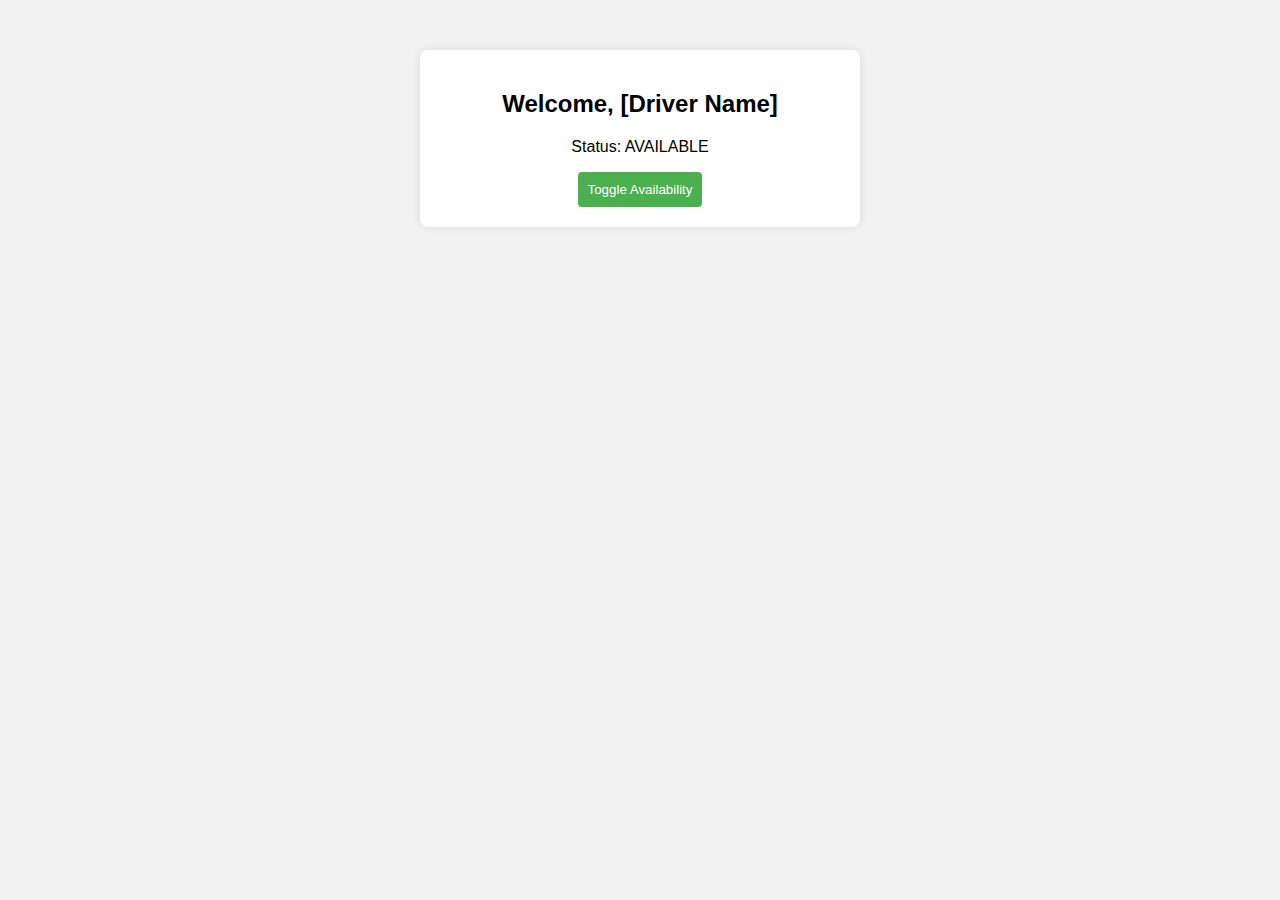
<file: driverdashboard.html>
<!DOCTYPE html>
<html lang="en">
<head>
  <meta charset="UTF-8">
  <meta name="viewport" content="width=device-width, initial-scale=1.0">
  <title>Driver Dashboard</title>
  <!-- Include your CSS and JavaScript files -->
  <link rel="stylesheet" href="dashboard.css">
  <script src="script.js" defer></script>
</head>
<body>

<div class="driver-dashboard">
  <h2>Welcome, [Driver Name]</h2>
  <p>Status: <span id="status">AVAILABLE</span></p>
  <button onclick="toggleAvailability()">Toggle Availability</button>
</div>

</body>
</html>
</file>
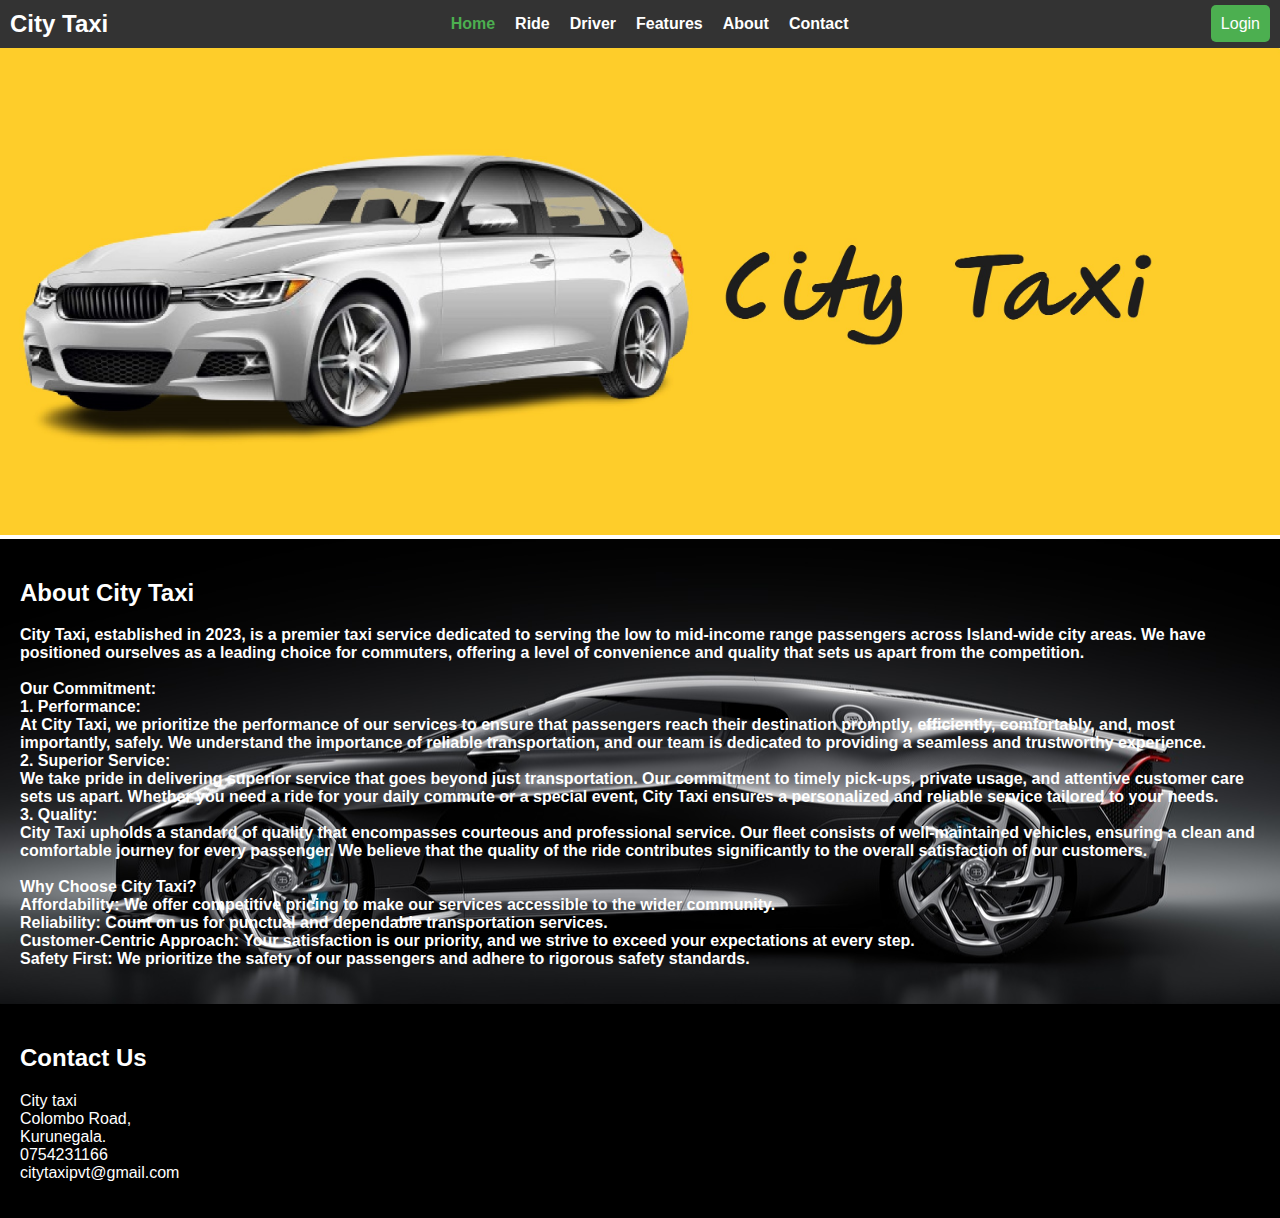
<file: home.html>
<!DOCTYPE html>
<html lang="en">
<head>
  <meta charset="UTF-8">
  <meta name="viewport" content="width=device-width, initial-scale=1.0">
  <title>City Taxi</title>
  <link rel="stylesheet" href="home.css">
</head>
<body>

<header>
  <div class="logo">City Taxi</div>
  <nav>
    <ul>
      <li><a href="#home" class="active">Home</a></li>
      <li><a href="reserve.html">Ride</a></li>
      <li><a href="index.html">Driver</a></li>
      <li><a href="#features">Features</a></li>
      <li><a href="#about">About</a></li>
      <li><a href="#contact">Contact</a></li>
    </ul>
  </nav>
  <div class="login-button">
    <a href="login.html">Login</a>
  </div>
</header>

<div class="carousel-container">
    <div class="carousel" id="myCarousel">
      <div class="carousel-item" style="display: block;">
        <img src="citytaxi.jpg" alt="Image 1">
      </div>
      <div class="carousel-item" style="display: none;">
        <img src="taxi-service-car-vector-flat-260nw-606911402.webp" alt="Image 2">
      </div>
    </div>
  </div>

<section id="about">
  <div class="about-section">
    <h2>About City Taxi</h2>
    <p><B>City Taxi, established in 2023, is a premier taxi service dedicated to serving the low to mid-income range passengers across Island-wide city areas. We have positioned ourselves as a leading choice for commuters, offering a level of convenience and quality that sets us apart from the competition.
        <br><br>
        <B>Our Commitment:</B>
        <br>
        
        1. Performance:
        <br>
        At City Taxi, we prioritize the performance of our services to ensure that passengers reach their destination promptly, efficiently, comfortably, and, most importantly, safely. We understand the importance of reliable transportation, and our team is dedicated to providing a seamless and trustworthy experience.
        <br>
        2. Superior Service:
        <br>
        We take pride in delivering superior service that goes beyond just transportation. Our commitment to timely pick-ups, private usage, and attentive customer care sets us apart. Whether you need a ride for your daily commute or a special event, City Taxi ensures a personalized and reliable service tailored to your needs.
        <br>
        3. Quality:
        <br>
        City Taxi upholds a standard of quality that encompasses courteous and professional service. Our fleet consists of well-maintained vehicles, ensuring a clean and comfortable journey for every passenger. We believe that the quality of the ride contributes significantly to the overall satisfaction of our customers.
        <br><br>
        <B>Why Choose City Taxi?</B>
        <br>
        Affordability: We offer competitive pricing to make our services accessible to the wider community. <br>
        Reliability: Count on us for punctual and dependable transportation services.<br>
        Customer-Centric Approach: Your satisfaction is our priority, and we strive to exceed your expectations at every step.<br>
        Safety First: We prioritize the safety of our passengers and adhere to rigorous safety standards.</B></p>
  </div>
</section>

<section id="contact">
  <div class="contact-section">
    <h2>Contact Us</h2>
    <p>City taxi<br>
        Colombo Road,<br>
        Kurunegala.<br>
        0754231166<br>
        citytaxipvt@gmail.com<br>
    </p>
    
  </div>
</section>


<script src="home.js"></script>
</body>
</html>
</file>
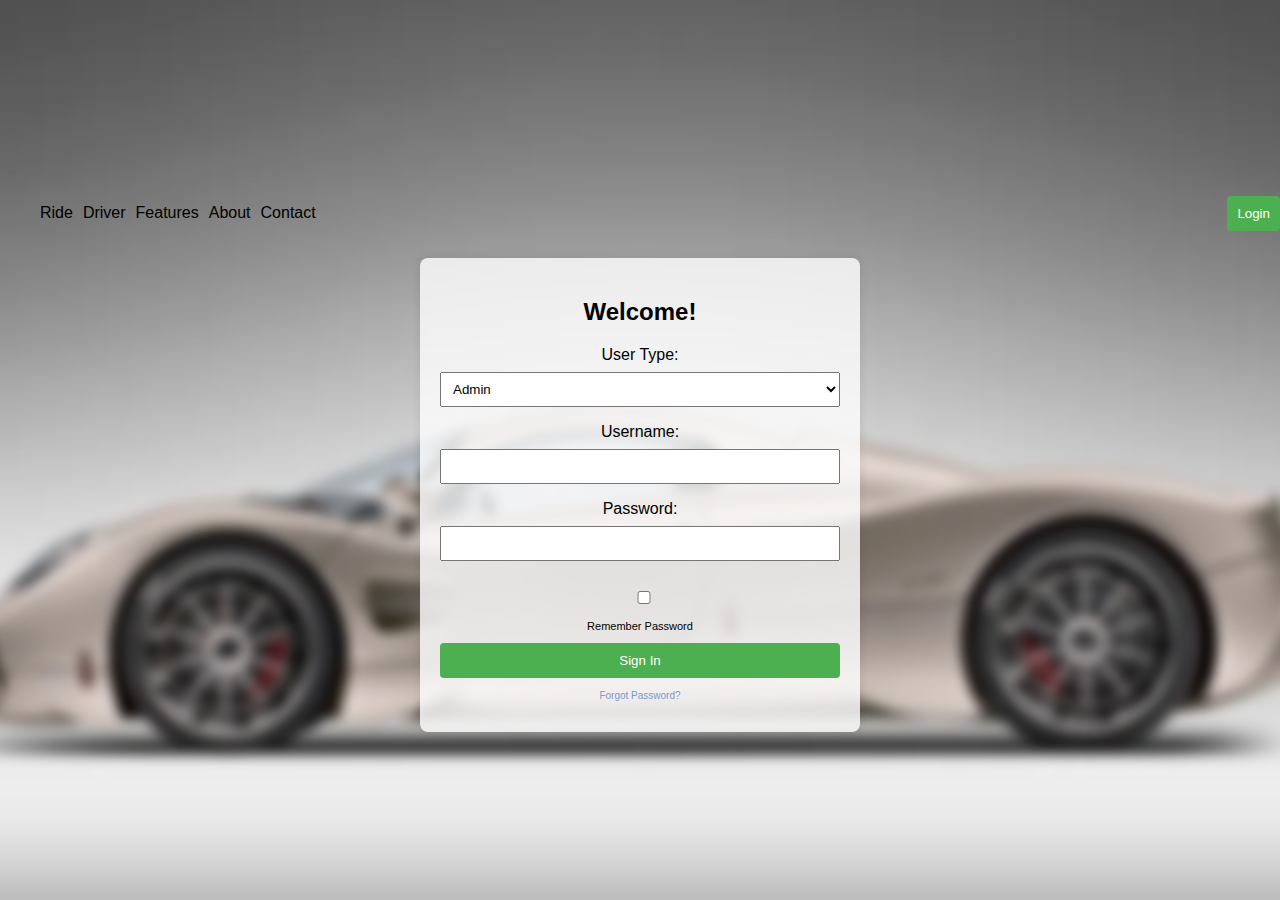
<file: login.html>
<!DOCTYPE html>
<html lang="en">
<head>
  <meta charset="UTF-8">
  <meta name="viewport" content="width=device-width, initial-scale=1.0">
  <title>Sign In</title>
  <link rel="stylesheet" href="login.css">
</head>
<body>

<header>
  <nav>
    <ul>
      <li><a href="#">Ride</a></li>
      <li><a href="#">Driver</a></li>
      <li><a href="#">Features</a></li>
      <li><a href="#">About</a></li>
      <li><a href="#">Contact</a></li>
    </ul>
  </nav>
  <button class="login-button">Login</button>
</header>

<div class="signin-container">
  <h2>Welcome!</h2>
  <form action="login.php" method="post">
    <label for="user-type">User Type:</label>
    <select id="user-type" name="userType" required>
      <option value="admin">Admin</option>
      <option value="customer">Customer</option>
      <option value="driver">Driver</option>
    </select>

    <label for="username">Username:</label>
    <input type="text" id="username" name="username" required>

    <label for="password">Password:</label>
    <input type="password" id="password" name="password" required>

    
     <p><input type="checkbox" id="remember-password"> Remember Password</p> 
    

    <button type="submit">Sign In</button>
  </form>

  <p><a href="#">Forgot Password?</a></p>
</div>

</body>
</html>
</file>
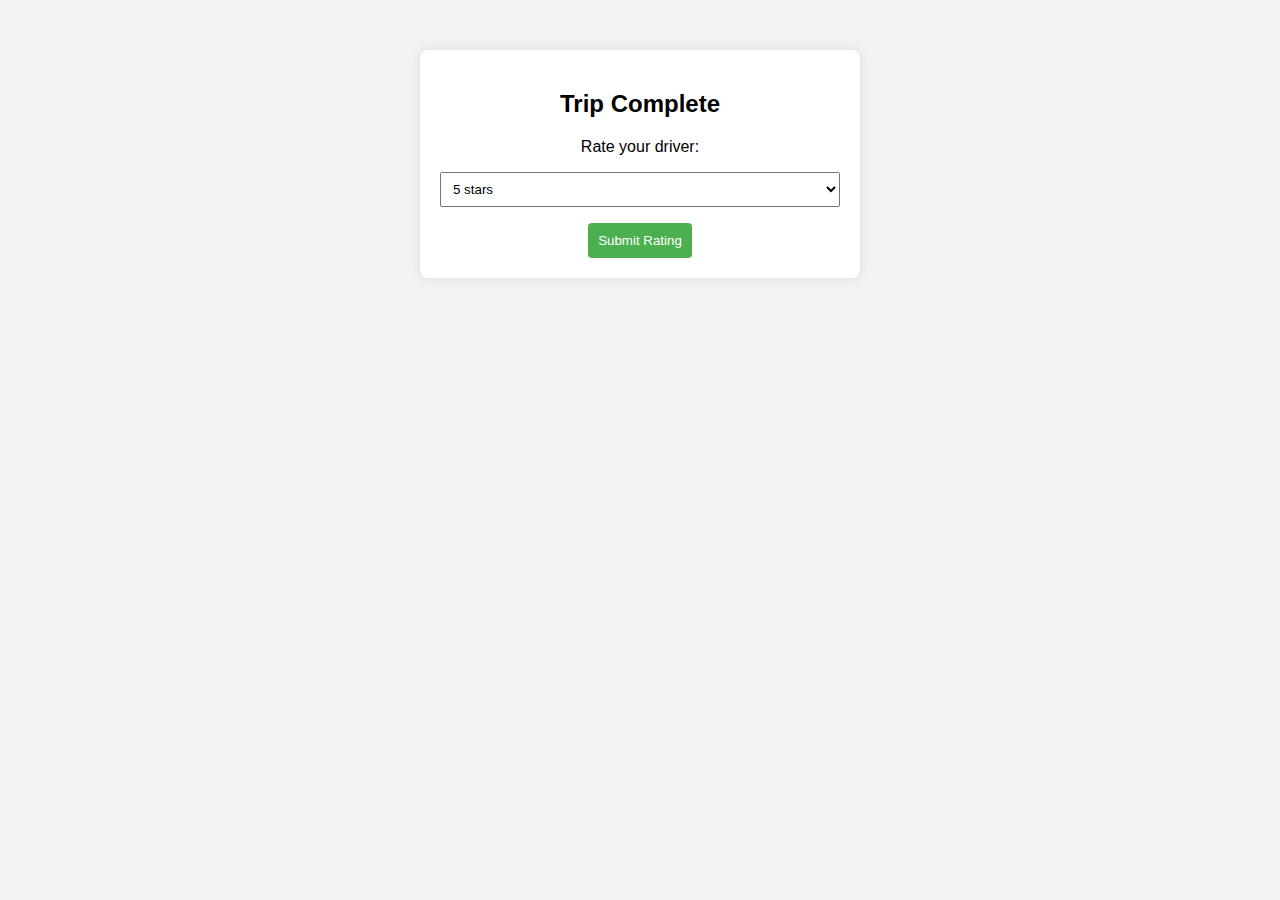
<file: rating.html>
<!DOCTYPE html>
<html lang="en">
<head>
  <meta charset="UTF-8">
  <meta name="viewport" content="width=device-width, initial-scale=1.0">
  <title>Trip Complete</title>
  <!-- Include your CSS and JavaScript files -->
  <link rel="stylesheet" href="dashboard.css">
  <script src="custom.js" defer></script>
</head>
<body>

<div class="trip-complete">
  <h2>Trip Complete</h2>
  <p>Rate your driver:</p>
  <select id="rating">
    <option value="5">5 stars</option>
    <option value="4">4 stars</option>
    <option value="3">3 stars</option>
    <option value="2">2 stars</option>
    <option value="1">1 star</option>
  </select>
  <button onclick="submitRating()">Submit Rating</button>
</div>

</body>
</html>
</file>
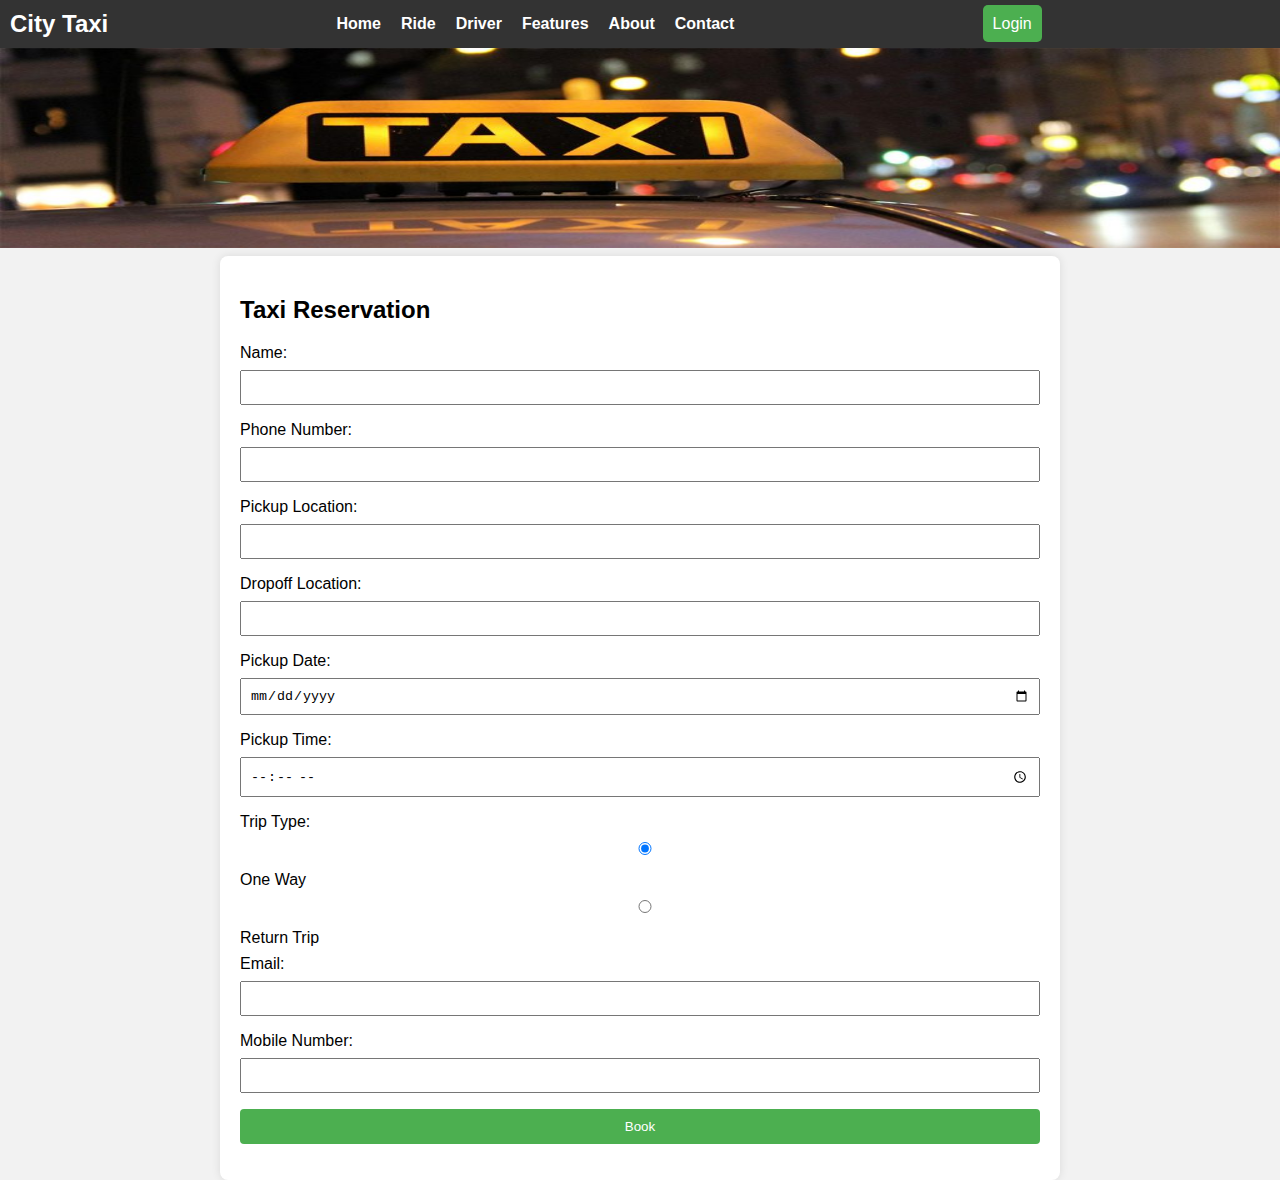
<file: reserve.html>
<!DOCTYPE html>
<html lang="en">
<head>
  <meta charset="UTF-8">
  <meta name="viewport" content="width=device-width, initial-scale=1.0">
  <title>Taxi Reservation</title>
  <link rel="stylesheet" href="reserve.css">
</head>
<body>

    <header>
        <div class="logo">City Taxi</div>
        <nav>
          <ul>
            <li><a href="home.html">Home</a></li>
            <li><a href="reserve.html"  class="active">Ride</a></li>
            <li><a href="index.html">Driver</a></li>
            <li><a href="home.html">Features</a></li>
            <li><a href="home.html">About</a></li>
            <li><a href="home.html">Contact</a></li>
          </ul>
        </nav>
        <div class="login-button">
          <a href="login.html">Login</a>
        </div>
        <br>
        
      </header>
      <img src="careers_taxidriver_cover-1024x324.jpg" alt="Cover Photo">
      <br><br><br><br>


<div class="container">
  <div class="reservation-form">
    <h2>Taxi Reservation</h2>
    <form action="reserve.php" method="post">
      <label for="name">Name:</label>
      <input type="text" id="name" name="name" required>

      <label for="phone">Phone Number:</label>
      <input type="tel" id="phone" name="phone" required>

      <label for="pickup-location">Pickup Location:</label>
      <input type="text" id="pickup-location" name="pickupLocation" required>

      <label for="dropoff-location">Dropoff Location:</label>
      <input type="text" id="dropoff-location" name="dropoffLocation" required>

      <label for="pickup-date">Pickup Date:</label>
      <input type="date" id="pickup-date" name="pickupDate" required>

      <label for="pickup-time">Pickup Time:</label>
      <input type="time" id="pickup-time" name="pickupTime" required>

      <label for="trip-type">Trip Type:</label>
      <input type="radio" id="one-way" name="tripType" value="one-way" checked>
      <label for="one-way">One Way</label>
      <input type="radio" id="return-trip" name="tripType" value="return-trip">
      <label for="return-trip">Return Trip</label>

      <label for="email">Email:</label>
      <input type="email" id="email" name="email" required>

      <label for="mobile">Mobile Number:</label>
      <input type="tel" id="mobile" name="mobile" required>

      <button type="submit">Book</button>
    </form>
  </div>
</div>

</body>
</html>
</file>
<file: dashboard.css>
/* Common Styles */
body {
    font-family: Arial, sans-serif;
    background-color: #f2f2f2;
    margin: 0;
    padding: 0;
  }
  
  /* Driver Dashboard Styles */
  .driver-dashboard {
    max-width: 400px;
    margin: 50px auto;
    background-color: #fff;
    padding: 20px;
    border-radius: 8px;
    box-shadow: 0 0 10px rgba(0, 0, 0, 0.1);
    text-align: center;
  }
  
  .driver-dashboard h2 {
    margin-bottom: 20px;
  }
  
  .driver-dashboard button {
    background-color: #4caf50;
    color: #fff;
    padding: 10px;
    border: none;
    border-radius: 4px;
    cursor: pointer;
  }
  
  /* Trip Complete Styles */
  .trip-complete {
    max-width: 400px;
    margin: 50px auto;
    background-color: #fff;
    padding: 20px;
    border-radius: 8px;
    box-shadow: 0 0 10px rgba(0, 0, 0, 0.1);
    text-align: center;
  }
  
  .trip-complete h2 {
    margin-bottom: 20px;
  }
  
  .trip-complete select {
    width: 100%;
    padding: 8px;
    margin-bottom: 16px;
    box-sizing: border-box;
  }
  
  .trip-complete button {
    background-color: #4caf50;
    color: #fff;
    padding: 10px;
    border: none;
    border-radius: 4px;
    cursor: pointer;
  }
</file>
<file: home.css>
body {
    font-family: Arial, sans-serif;
    margin: 0;
    padding: 0;
  }
  
  header {
    background-color: #333;
    color: #fff;
    padding: 10px;
    display: flex;
    justify-content: space-between;
    align-items: center;
  }
  
  .logo {
    font-size: 1.5rem;
    font-weight: bold;
  }
  
  nav ul {
    list-style: none;
    margin: 0;
    padding: 0;
    display: flex;
  }
  
  nav ul li {
    margin-right: 20px;
  }
  
  nav a {
    color: #fff;
    text-decoration: none;
    font-weight: bold;
  }
  
  .login-button a {
    color: #fff;
    text-decoration: none;
    padding: 10px;
    background-color: #4caf50;
    border-radius: 5px;
  }
  
  .carousel-container {
    overflow: hidden;
    width: 100%;
  }
  
  .carousel {
    display: flex;
  }
  
  .carousel-item {
    flex: 0 0 100%;
  }
  
  .carousel-item img {
    width: 100%;
  }

  .about-section {
    padding: 20px;
    background-image: url('BUGATTI_La_Voiture_Noire_Side_Black_Black_567142_1280x720.jpg');
    background-size: cover;
    background-position: center;
    color: #ffffff; 
  }
  
  .contact-section {
    padding: 20px;
    background-color: black;
    color: #fff;
  }
  
  
  
  .active {
    color: #4caf50;
  }
</file>
<file: login.css>
body {
    font-family: Arial, sans-serif;
    margin: 0;
    padding: 0;
    background-image: url('11-w-Utopia_1.jpg'); 
    background-size: cover;
    background-position: center;
    height: 100vh;
    display: flex;
    flex-direction: column;
    align-items: center;
    justify-content: center;
    color: #000000;
  }
  
  header {
    display: flex;
    justify-content: space-between;
    align-items: center;
    width: 100%;
    padding: 20px;
  }
  
  nav ul {
    list-style: none;
    display: flex;
  }
  
  nav li {
    margin-right: 10px;
  }
  
  nav a {
    text-decoration: none;
    color: #000000;
  }
  
  .login-button {
    background-color: #4caf50;
    color: #fff;
    padding: 10px;
    border: none;
    border-radius: 4px;
    cursor: pointer;
  }
  
  .signin-container {
    background-color: rgba(255, 255, 255, 0.8);
    padding: 20px;
    border-radius: 8px;
    box-shadow: 0 0 10px rgba(0, 0, 0, 0.1);
    width: 80%;
    max-width: 400px;
    text-align: center;
  }
  
  h2 {
    margin-bottom: 20px;
  }
  
  form {
    display: flex;
    flex-direction: column;
  }
  
  label {
    display: block;
    margin-bottom: 8px;
  }

  label[for="remember-password"] {
    font-size: 0.8rem; /* Adjust the value as needed */
    display: inline-flex;
    align-items: center;
  }
  
  
  input, select {
    width: 100%;
    padding: 8px;
    margin-bottom: 16px;
    box-sizing: border-box;
  }
  
  button {
    background-color: #4caf50;
    color: #fff;
    padding: 10px;
    border: none;
    border-radius: 4px;
    cursor: pointer;
  }
  
  p a {
    color: rgb(124, 152, 204);
    text-decoration: none;
    font-size: 10px;
  }

  p{
    font-size: 11px;
  }
</file>
<file: reserve.css>
body {
    font-family: Arial, sans-serif;
    background-color: #f2f2f2;
    margin: 0;
    padding: 0;
  }
  
  header {
    background-color: #333;
    color: #fff;
    padding: 10px;
    display: flex;
    justify-content: space-between;
    align-items: center;
  }
  
  .logo {
    font-size: 1.5rem;
    font-weight: bold;
  }
  
  nav ul {
    list-style: none;
    margin: 0;
    padding: 0;
    display: flex;
  }
  
  nav ul li {
    margin-right: 20px;
  }
  
  nav a {
    color: #fff;
    text-decoration: none;
    font-weight: bold;
  }
  
  .login-button a {
    color: #fff;
    text-decoration: none;
    padding: 10px;
    background-color: #4caf50;
    border-radius: 5px;
  }
  
  img {
    width: 100%;
    height: 200px;
  }
  
  .container {
    display: flex;
    justify-content: center;
    align-items: center;
    margin-top: -50px; /* Adjust the margin based on your design */
  }
  
  .reservation-form {
    background-color: #fff;
    padding: 20px;
    border-radius: 8px;
    box-shadow: 0 0 10px rgba(0, 0, 0, 0.1);
    width: 80%;
    max-width: 800px;
  }
  
  label {
    display: block;
    margin-bottom: 8px;
  }
  
  input, select, button {
    width: 100%;
    padding: 8px;
    margin-bottom: 16px;
    box-sizing: border-box;
  }
  
  button {
    background-color: #4caf50;
    color: #fff;
    padding: 10px;
    border: none;
    border-radius: 4px;
    cursor: pointer;
  }
</file>
